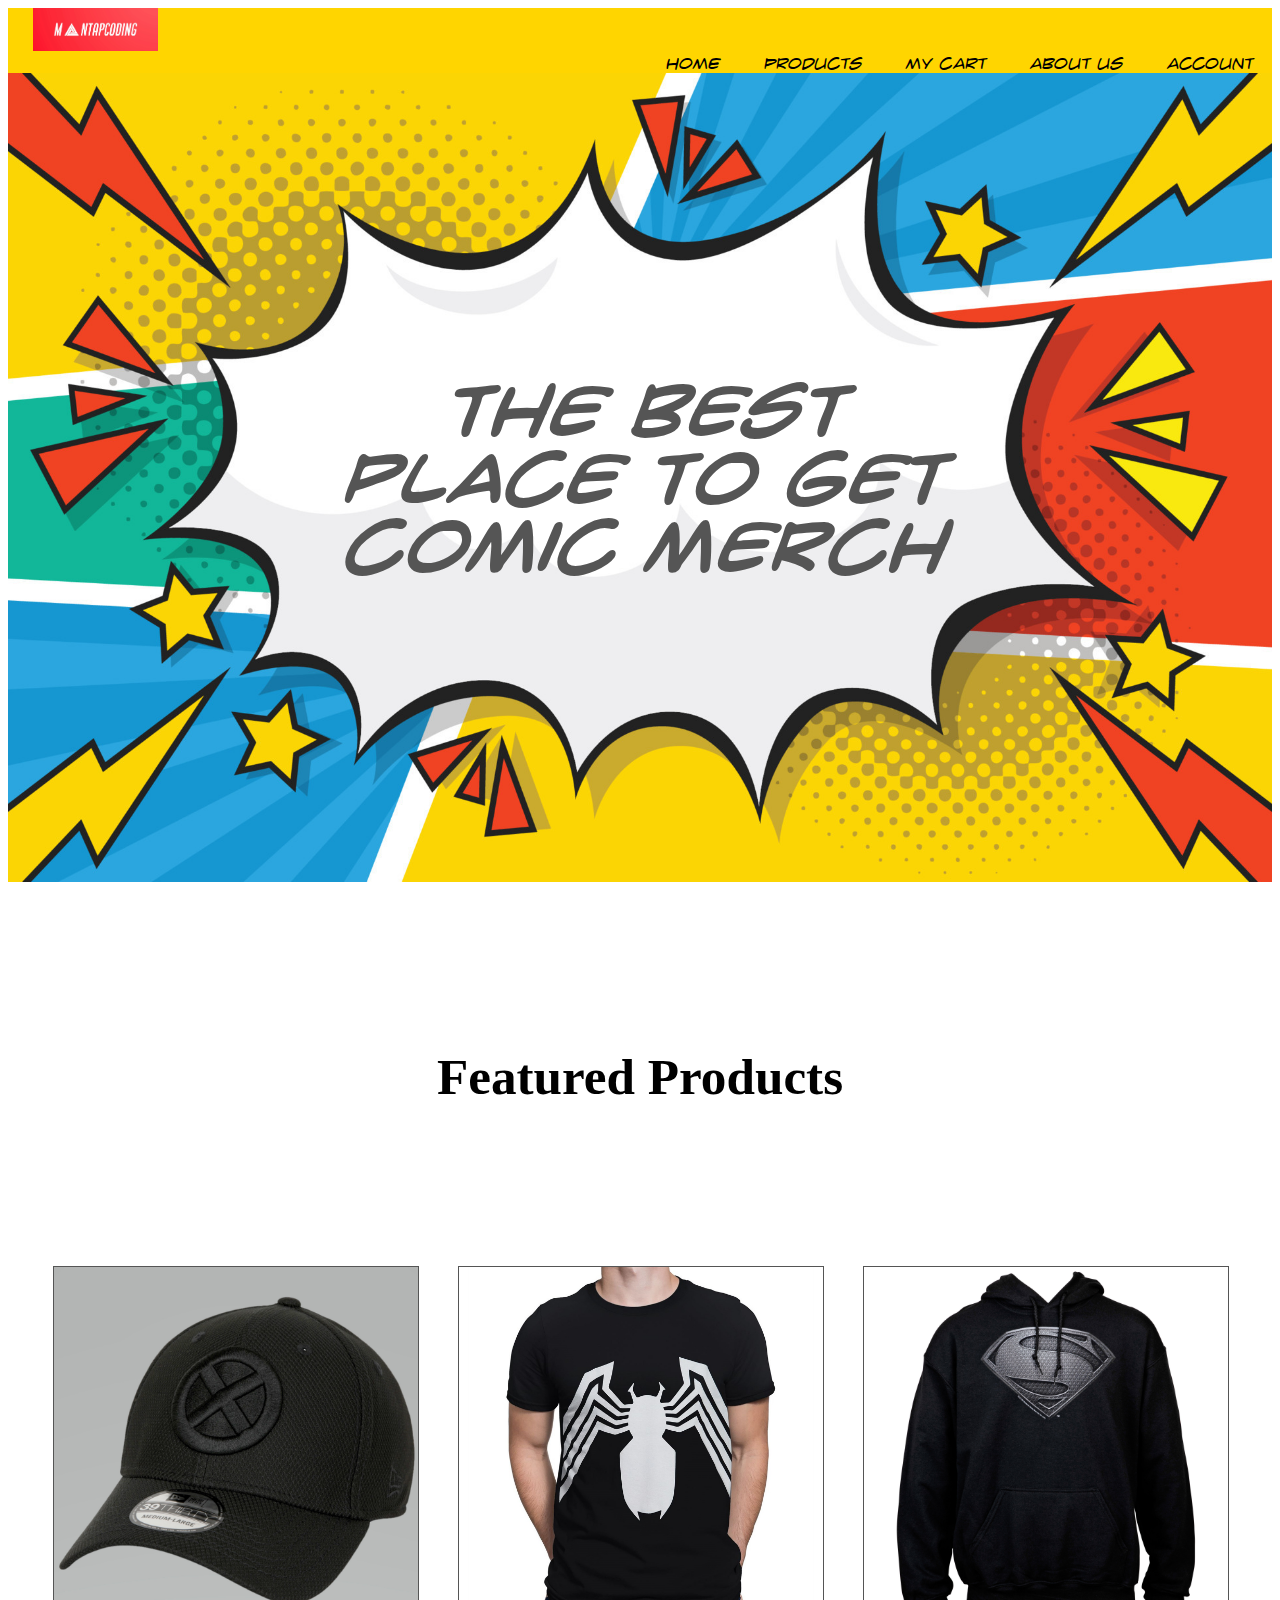
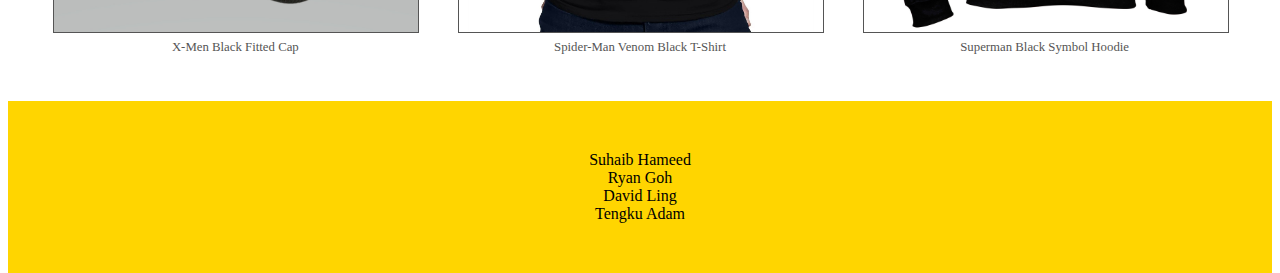
<file: index.html>
<!DOCTYPE HTML>

<html lang="en">
	<head>
		<meta charset="utf-8">
        <meta name="viewport" content="width=device-width, initial-scale=1">
		
		<title>MantapCoding.org</title>
		<meta http-equiv="refresh" content="0; url=./homepage.html" />

		<link rel="stylesheets" href="styles.css">
		<script src="script.js"></script>

		<!--- Website Icons --->
		<link rel="icon" type="image/png" sizes="32x32" href="imgs/website-icon.png">		<!--- Add more if present--->

		<!--- Bootstrap --->
		<link crossorigin="anonymous" href="https://cdn.jsdelivr.net/npm/bootstrap@5.1.3/dist/css/bootstrap.min.css" integrity="sha384-1BmE4kWBq78iYhFldvKuhfTAU6auU8tT94WrHftjDbrCEXSU1oBoqyl2QvZ6jIW3" rel="stylesheet">
        <script crossorigin="anonymous" src="https://cdn.jsdelivr.net/npm/bootstrap@5.1.3/dist/js/bootstrap.bundle.min.js" integrity="sha384-ka7Sk0Gln4gmtz2MlQnikT1wXgYsOg+OMhuP+IlRH9sENBO0LRn5q+8nbTov4+1p"></script>
	</head>
	<body>
		<a href="./homepage.html">Go to site...</a>
	</body>
</html>
</file>
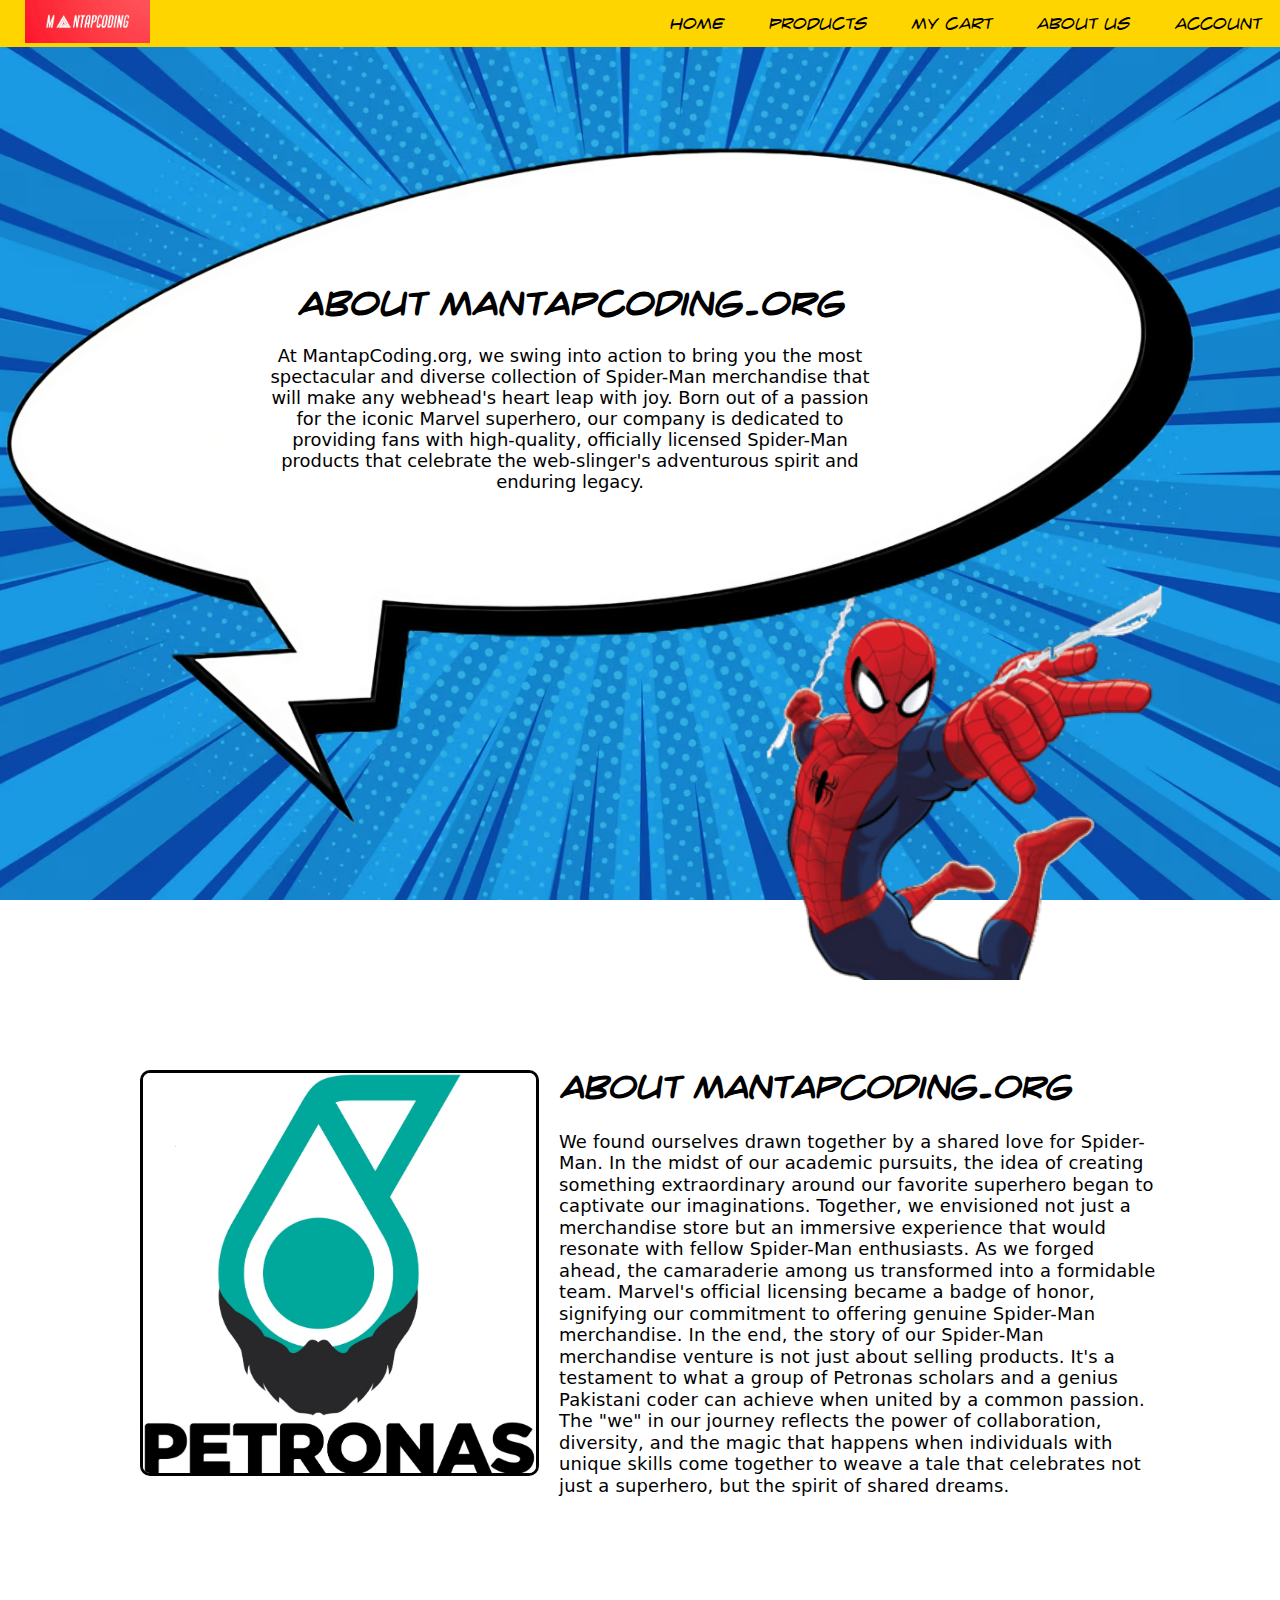
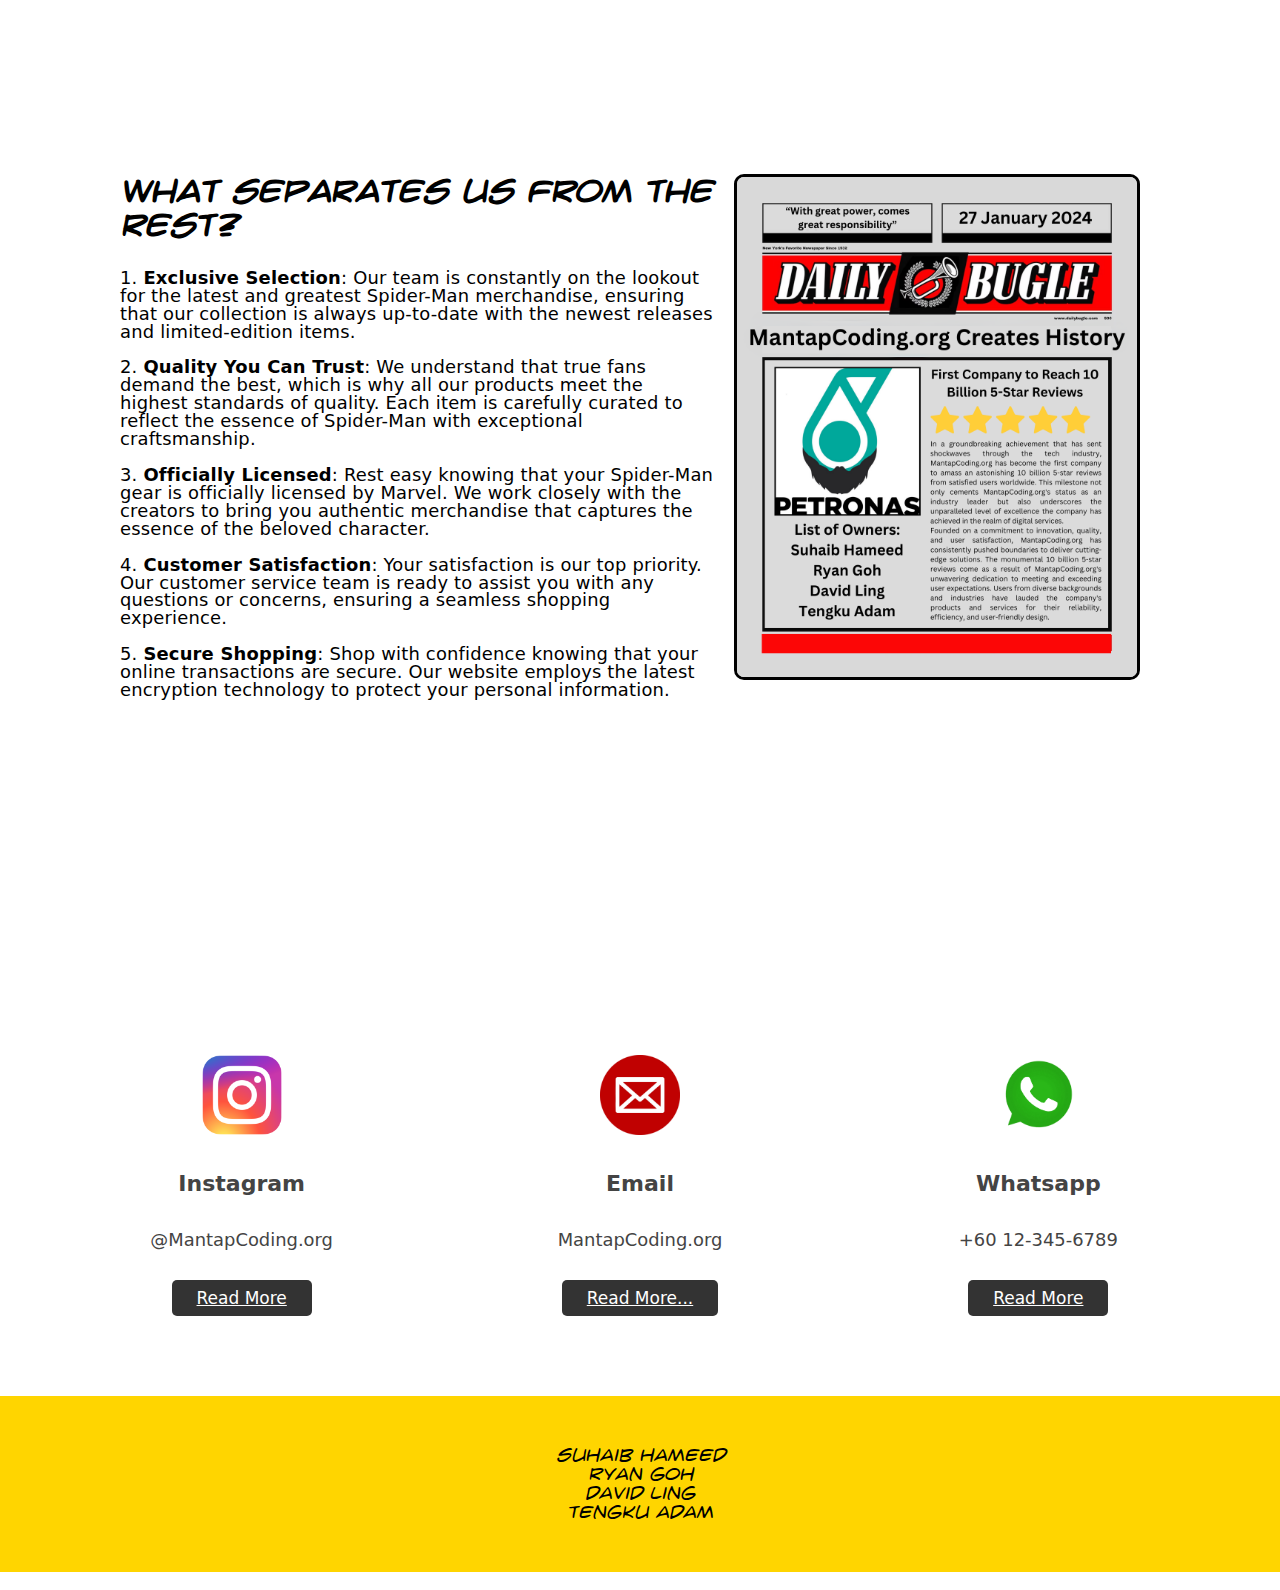
<file: AboutContact.html>
<!DOCTYPE HTML>

<html lang="en">
	<head>
		<meta charset="utf-8">
        <meta name="viewport" content="width=device-width, initial-scale=1">
		
		<title>MantapCoding.org</title>

		<link rel="stylesheet" href="AboutContact.css">
		<script src="script.js"></script>
		<link rel="icon" type="image/png" sizes="32x32" href="imgs/website-icon.png">
		<style>
			#right{
				float: right;
			}
		</style>
	</head>
	<body id="AboutContact">
		<div class="navbar">
			<div class="logo">
				<img src="imgs/Logo3.jpeg" width="125px">
			</div>
			<nav>
				<ul>
					<li><a href="./homepage.html">Home</a></li>
					<li><a href="./product.html">Products</a></li>
					<li><a href="./cart.html">My Cart</a></li>
					<li><a href="./AboutContact.html">About Us</a></li>
					<li><a href="./account.html">Account</a></li>
				</ul>
			</nav>
		</div>
		<div class="container">
        	<div class="About">
            	<div class="Introduction">
                	<img src="imgs/TextBox1big.png" alt="TextBox" width="1200" height="600">
					<div class="centered">
						<h1>
							About MantapCoding.org
						</h1>
						<p>
							At MantapCoding.org, we swing into action to bring you the most spectacular and diverse collection of Spider-Man merchandise that will make any webhead's heart leap with joy. Born out of a passion for the iconic Marvel superhero, our company is dedicated to providing fans with high-quality, officially licensed Spider-Man products that celebrate the web-slinger's adventurous spirit and enduring legacy.
						</p>
					</div>

            	</img>
            	</div>
        	</div>

			<div class = "Spiderman">
				<img src="imgs/Spiderman1.png" width="600" height="700" id="right">
			</div>

			<div class="container1">
				<div class="TopBox">
					<img src="imgs/logo.jpeg" width="400" height="400">
					<div class="textbox1">
						<h2>
							About MantapCoding.org
						</h2>
						<p>
							We found ourselves drawn together by a shared love for Spider-Man. In the midst of our academic pursuits, the idea of creating something extraordinary around our favorite superhero began to captivate our imaginations. Together, we envisioned not just a merchandise store but an immersive experience that would resonate with fellow Spider-Man enthusiasts. As we forged ahead, the camaraderie among us transformed into a formidable team. Marvel's official licensing became a badge of honor, signifying our commitment to offering genuine Spider-Man merchandise. In the end, the story of our Spider-Man merchandise venture is not just about selling products. It's a testament to what a group of Petronas scholars and a genius Pakistani coder can achieve when united by a common passion. The "we" in our journey reflects the power of collaboration, diversity, and the magic that happens when individuals with unique skills come together to weave a tale that celebrates not just a superhero, but the spirit of shared dreams.
						</p>
					</div>
				</div>

				<div class="MiddleBox">
					<div class="textbox">
						<h2>
							What separates us from the rest?
						</h2>
						<p>
							1. <strong>Exclusive Selection</strong>: Our team is constantly on the lookout for the latest and greatest Spider-Man merchandise, ensuring that our collection is always up-to-date with the newest releases and limited-edition items.<br><br>

							2. <strong>Quality You Can Trust</strong>: We understand that true fans demand the best, which is why all our products meet the highest standards of quality. Each item is carefully curated to reflect the essence of Spider-Man with exceptional craftsmanship. <br><br>

							3. <strong>Officially Licensed</strong>: Rest easy knowing that your Spider-Man gear is officially licensed by Marvel. We work closely with the creators to bring you authentic merchandise that captures the essence of the beloved character.<br><br>

							4. <strong>Customer Satisfaction</strong>: Your satisfaction is our top priority. Our customer service team is ready to assist you with any questions or concerns, ensuring a seamless shopping experience.<br><br>

							5. <strong>Secure Shopping</strong>: Shop with confidence knowing that your online transactions are secure. Our website employs the latest encryption technology to protect your personal information.
						</p>
					</div>
					<img src="imgs/Newspaper.png" width="400" height="500">
				</div>
			</div>
		</div>

		<div class="mainContainer">
			<h3 class="heading">Contact Us</h3>
			<div class="boxContainer">
				<div class="box">
					<img src="imgs/Insta.webp" width="400" height="400">
					<h4>Instagram</h4>
					<p>@MantapCoding.org</p>
					<a href="#" class="btn">Read More</a>
				</div>

				<div class="box">
					<img src="imgs/Email.png" width="400" height="400">
					<h4>Email</h4>
					<p>MantapCoding.org</p>
					<a href="#" class="btn">Read More...</a>
				</div>

				<div class="box">
					<img src="imgs/Whatsapp.png" width="400" height="400">
					<h4>Whatsapp</h4>
					<p>+60 12-345-6789</p>
					<a href="#" class="btn">Read More</a>
				</div>

			</div>
		</div>
		<div class="footer">
            <p> Suhaib Hameed<br>Ryan Goh<br>David Ling<br>Tengku Adam</p>
        </div>
	</body>
</html>
</file>
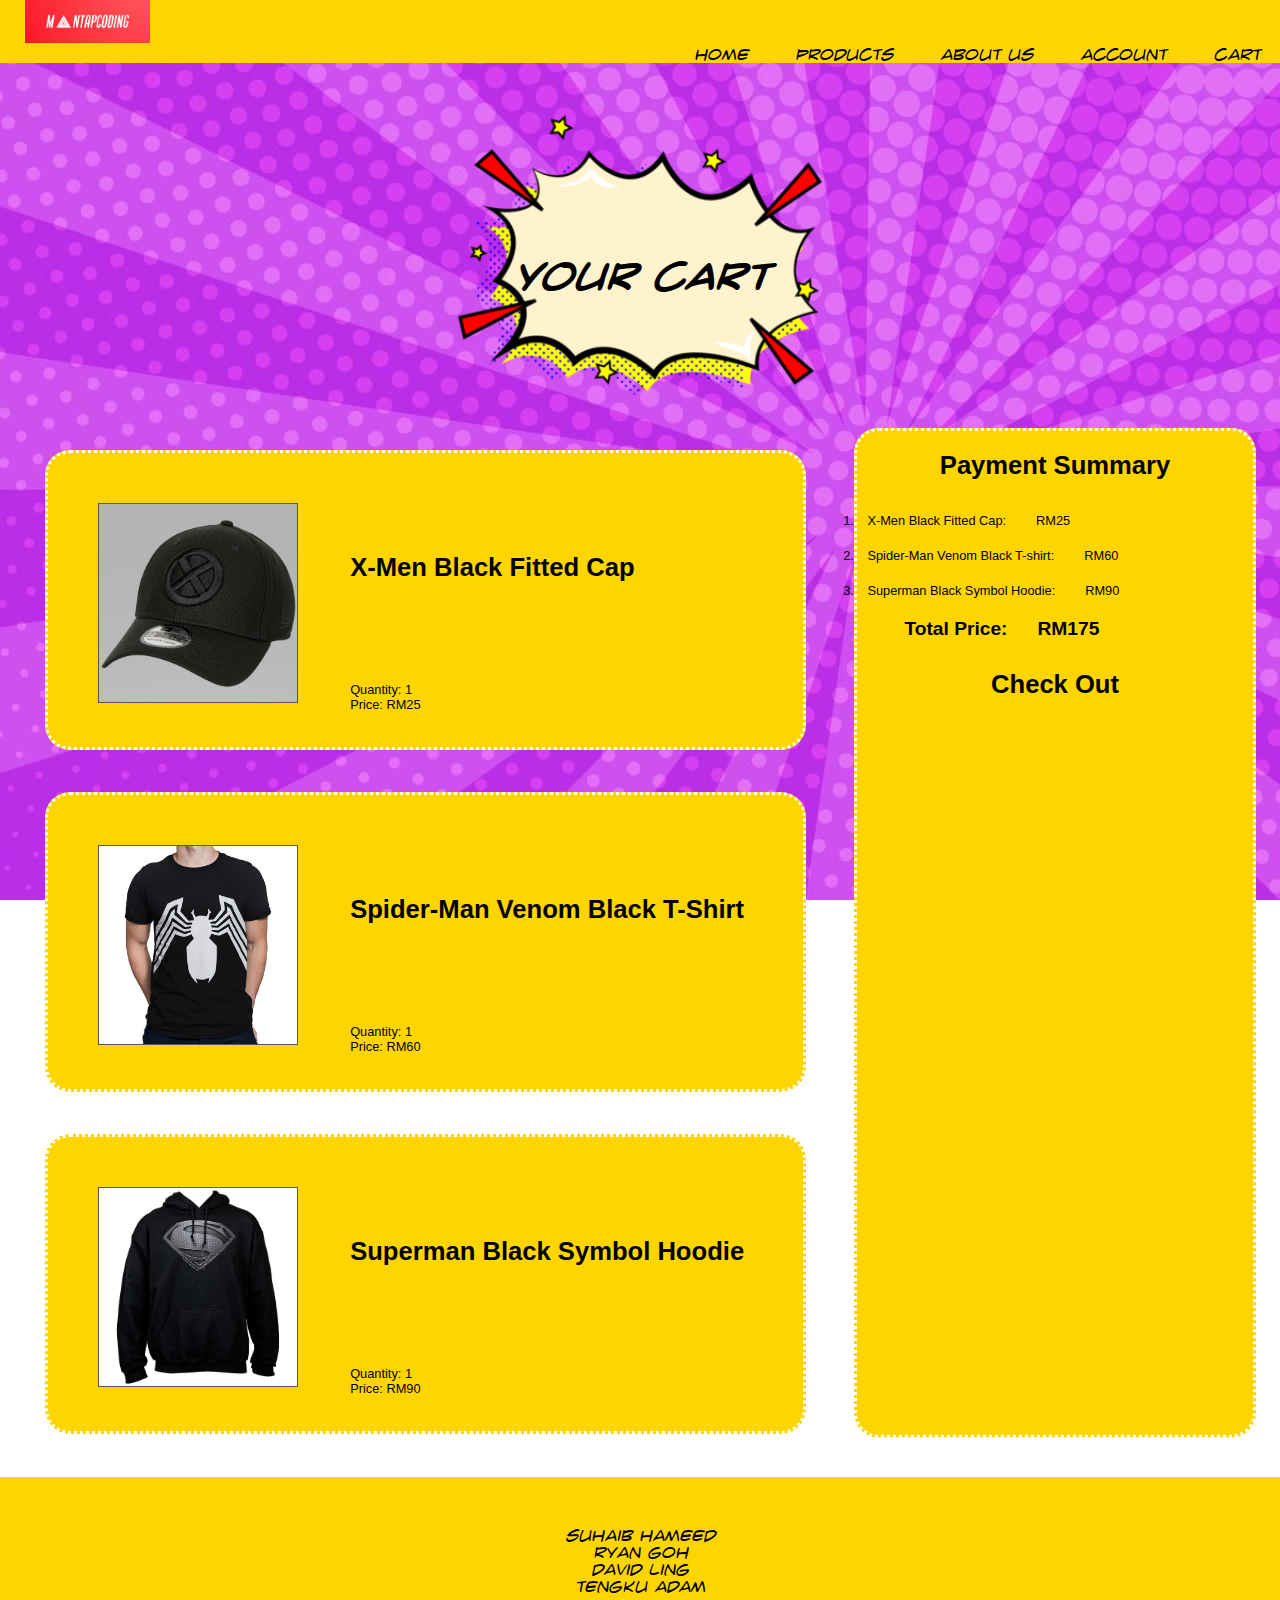
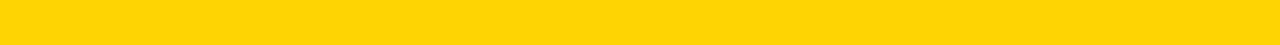
<file: cart.html>
<!DOCTYPE html>
<html lang="en">
    <head>
		<meta charset="utf-8">
        <meta name="viewport" content="width=device-width, initial-scale=1">
		
		<title>MantapCoding.org E-Commerce</title>

		<link rel="stylesheet" href="cart.css">

		<!--- Website Icons --->
		<link rel="icon" type="image/png" sizes="32x32" href="imgs/icon-32x32.png">
		<!--- Add more if present--->

		<!--- Bootstrap --->
		<link crossorigin="anonymous" href="https://cdn.jsdelivr.net/npm/bootstrap@5.1.3/dist/css/bootstrap.min.css" integrity="sha384-1BmE4kWBq78iYhFldvKuhfTAU6auU8tT94WrHftjDbrCEXSU1oBoqyl2QvZ6jIW3" rel="stylesheet">
        <script crossorigin="anonymous" src="https://cdn.jsdelivr.net/npm/bootstrap@5.1.3/dist/js/bootstrap.bundle.min.js" integrity="sha384-ka7Sk0Gln4gmtz2MlQnikT1wXgYsOg+OMhuP+IlRH9sENBO0LRn5q+8nbTov4+1p"></script>
	</head>

    <body>
        <div class="navbar">
            <div class="logo">
                <img src="imgs/Logo3.jpeg" width="125px">
            </div>
            <nav>
                <ul>
                    <li><a href="/homepage.html">Home</a></li>
                    <li><a href="/product.html">Products</a></li>
                    <li><a href="/AboutContact.html">About Us</a></li>
                    <li><a href="/account.html">Account</a></li>
                    <li><a href="/cart.html">Cart</a></li>
                </ul>
            </nav>
        </div>

        <div class="your-cart-container">
            <img src="imgs/Bubble1.png" style="width: 30%">
            <div class="centered">
                <h1 style="font-size: 2.7vw"><strong>Your Cart</strong></h1>
            </div>
        </div>

        <div class="row">
            <div class="col2-3">
            <div class="rounded-border">
                <img src="imgs/Feat1.jpeg" class="cart-item-pic">
                <h1>X-Men Black Fitted Cap</h1>
                <p>Quantity: 1</p>
                <p>Price: RM25</p>
            </div>
        
            <div class="rounded-border">
                <img src="imgs/Feat2.jpeg" class="cart-item-pic">
                <h1>Spider-Man Venom Black T-Shirt</h1>
                <p>Quantity: 1</p>
                <p>Price: RM60</p>
            </div>

            <div class="rounded-border">
                <img src="imgs/Feat3.jpeg" class="cart-item-pic">
                <h1>Superman Black Symbol Hoodie</h1>
                <p>Quantity: 1</p>
                <p>Price: RM90</p>
            </div>
            </div> 

            <div class="col1-3">
                <div class="payment-summary">
                    <h1>Payment Summary</h1>
                    <p>
                        <ul>
                            <li><p>X-Men Black Fitted Cap: </p><p class="price"> RM25</p></li>
                            <li><p>Spider-Man Venom Black T-shirt: </p><p class="price"> RM60</p></li>
                            <li><p>Superman Black Symbol Hoodie: </p><p class="price"> RM90</p></li>
                        </ul>
                    </p>
                    <h2>Total Price: <h2 class="price">RM175</h2></h2>
                    <div class="check-out"><h1>Check Out</h1></div>
                </div>
            </div>
        </div>

        <div class="footer">
            <p> Suhaib Hameed<br>Ryan Goh<br>David Ling<br>Tengku Adam</p>
        </div>
    </body>
</html>
</file>
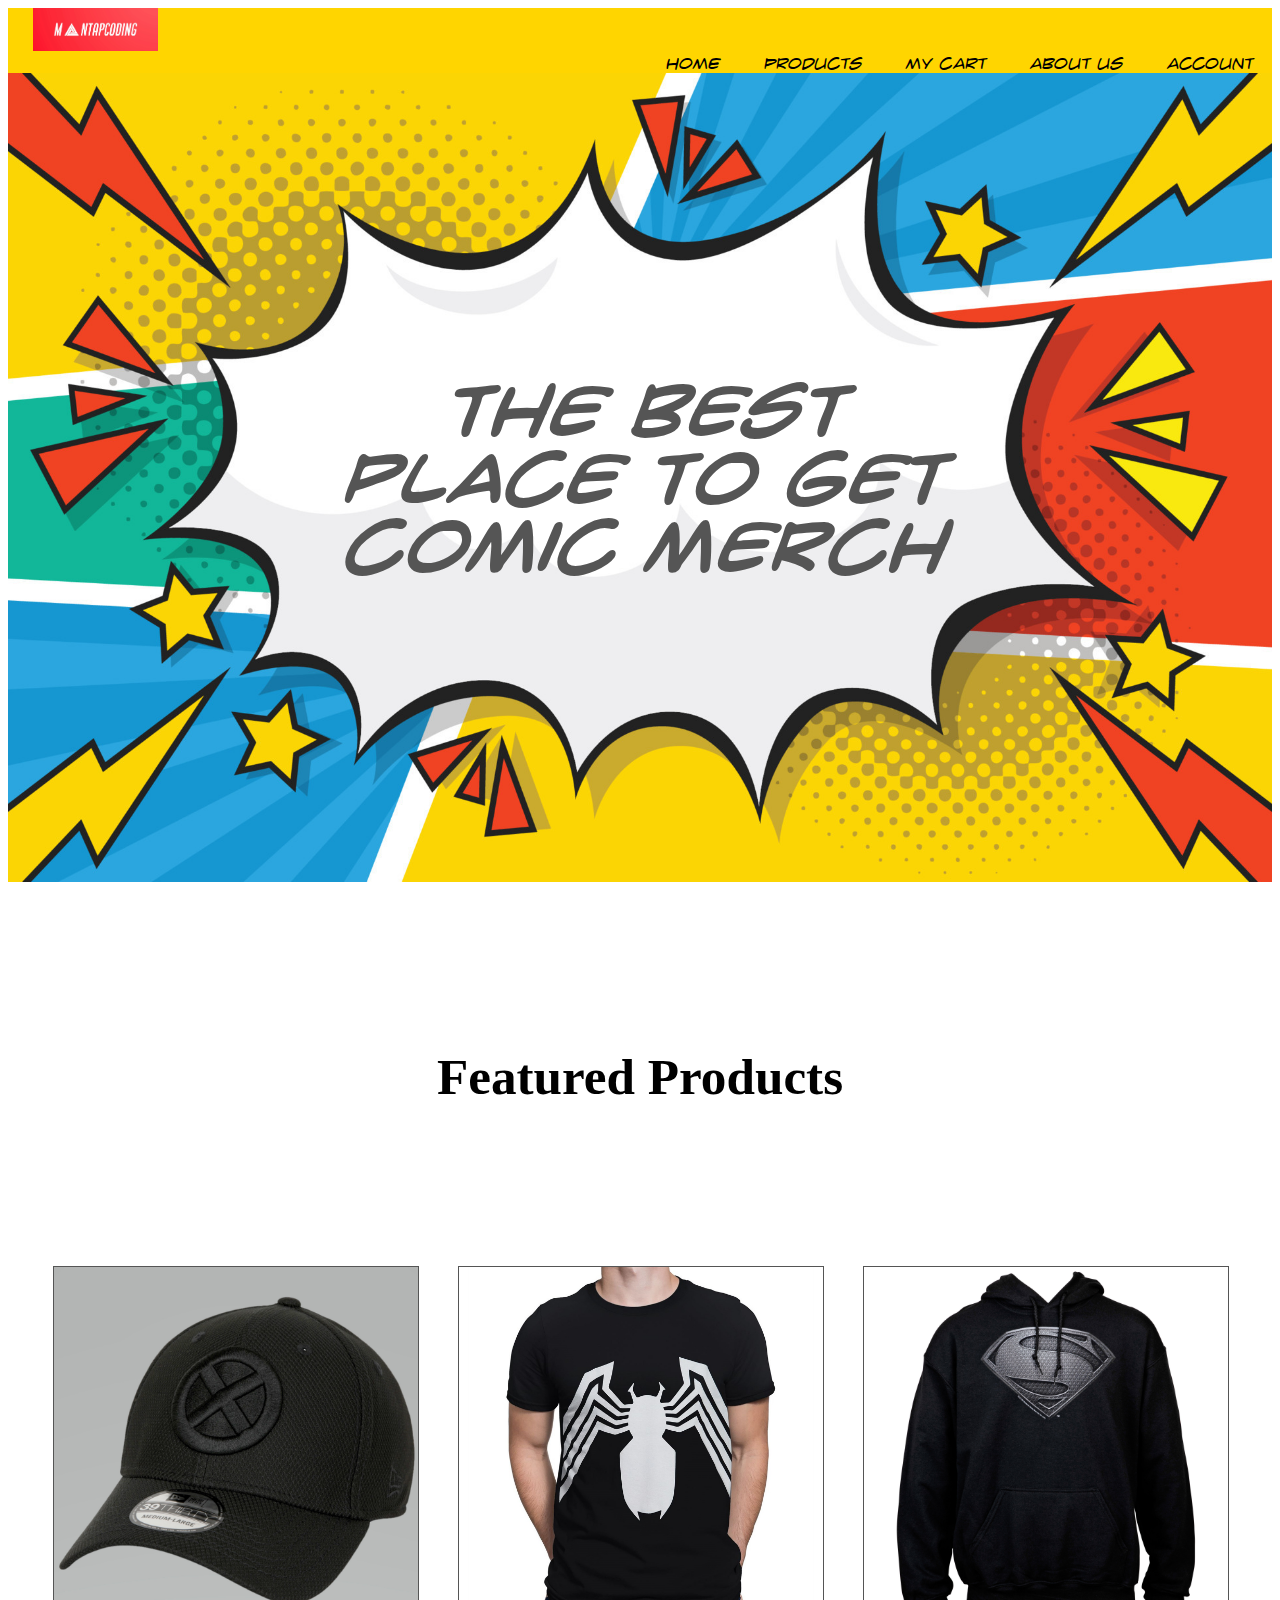
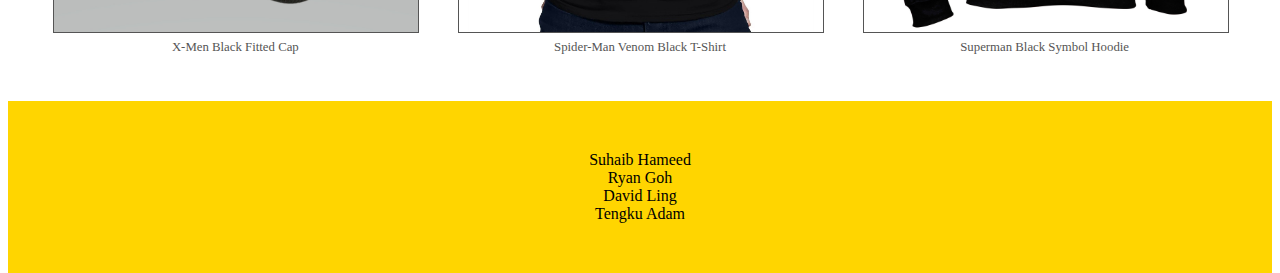
<file: homepage.html>
<!DOCTYPE html>
<html lang="en">
	<head>
		<meta charset="utf-8">
        <meta name="viewport" content="width=device-width, initial-scale=1">
		
		<title>MantapCoding.org E-Commerce</title>

		<link rel="stylesheet" href="homepage.css">

		<!--- Website Icons --->
		<link rel="icon" type="image/png" sizes="32x32" href="imgs/icon-32x32.png">
		<!--- Add more if present--->

		<!--- Bootstrap --->
		<link crossorigin="anonymous" href="https://cdn.jsdelivr.net/npm/bootstrap@5.1.3/dist/css/bootstrap.min.css" integrity="sha384-1BmE4kWBq78iYhFldvKuhfTAU6auU8tT94WrHftjDbrCEXSU1oBoqyl2QvZ6jIW3" rel="stylesheet">
        <script crossorigin="anonymous" src="https://cdn.jsdelivr.net/npm/bootstrap@5.1.3/dist/js/bootstrap.bundle.min.js" integrity="sha384-ka7Sk0Gln4gmtz2MlQnikT1wXgYsOg+OMhuP+IlRH9sENBO0LRn5q+8nbTov4+1p"></script>
	</head>

	<body id="#homepage">
        <div class="navbar">
            <div class="logo">
                <img src="imgs/Logo3.jpeg" width="125px">
            </div>
            <nav>
                <ul>
                    <li><a href="./homepage.html">Home</a></li>
                    <li><a href="./product.html">Products</a></li>
                    <li><a href="./cart.html">My Cart</a></li>
                    <li><a href="./AboutContact.html">About Us</a></li>
                    <li><a href="./account.html">Account</a></li>
                </ul>
            </nav>
        </div>

        <div class="slogandisplay">
            <img src="imgs/HP5.jpg" alt="ComicBackground" style="width:100%">
            <div class="centered">
                <h1 style="font-size: 5vw"><strong>The Best Place To Get Comic Merch</strong></h1>
            </div>
        </div>

        <div class="featured-products">
            <h1>Featured Products</h1>
        </div>

        <div class="featured">
            <div class="small-container">
            <div class="row">
            <div class="col-3">
                <img src="imgs/Feat1.jpeg">
                <a class="product-link" href="/item_details.html">X-Men Black Fitted Cap</a>
            </div>
            <div class="col-3">
                <img src="imgs/Feat2.jpeg">
                <a class="product-link" href="/item_details.html">Spider-Man Venom Black T-Shirt</a>
            </div>
            <div class="col-3">
                <img src="imgs/Feat3.jpeg">
                <a class="product-link" href="/item_details.html">Superman Black Symbol Hoodie</a>
            </div>
            </div>
        </div>  
        
        <div class="footer">
            <p> Suhaib Hameed<br>Ryan Goh<br>David Ling<br>Tengku Adam</p>
        </div>
	</body>
</html>
</file>
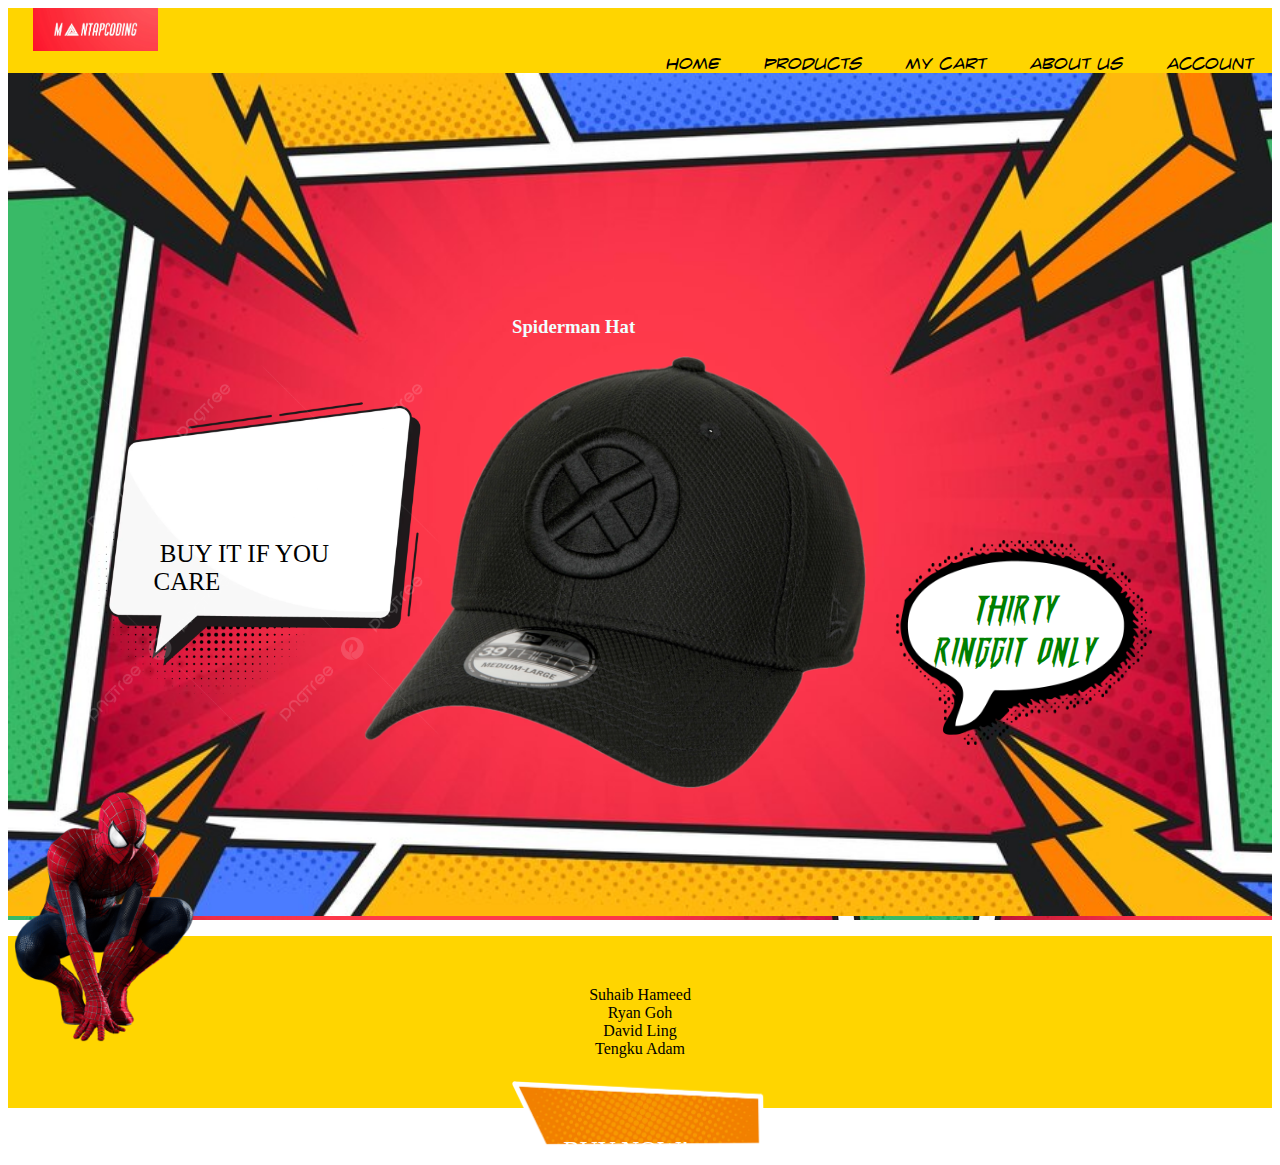
<file: item_details.html>
<!DOCTYPE HTML>

<html lang="en">
	<head>
		<meta charset="UTF-8">
        <meta name="viewport" content="width=device-width, initial-scale=1">
		
		<title>MantapCoding.org</title>
        
		<!--- Bootstrap --->
        <link href="https://cdn.jsdelivr.net/npm/bootstrap@5.0.2/dist/css/bootstrap.min.css" rel="stylesheet" integrity="sha384-EVSTQN3/azprG1Anm3QDgpJLIm9Nao0Yz1ztcQTwFspd3yD65VohhpuuCOmLASjC" crossorigin="anonymous">
		<script src="https://cdn.jsdelivr.net/npm/bootstrap@5.0.2/dist/js/bootstrap.bundle.min.js" integrity="sha384-MrcW6ZMFYlzcLA8Nl+NtUVF0sA7MsXsP1UyJoMp4YLEuNSfAP+JcXn/tWtIaxVXM" crossorigin="anonymous"></script>

        <link rel="stylesheet" href="styles.css">
		<script src="script.js"></script>

		<!--- Website Icons --->
		<link rel="icon" type="image/png" sizes="32x32" href="imgs/website-icon.png">
		<!--- Add more if present--->


        <!-- Google Authentication -->
        <meta name="google-signin-client_id" content="216430576805-fa2m93e8s59u86igpijphvuvrv20lai1.apps.googleusercontent.com">
        <script src="https://apis.google.com/js/platform.js" async defer></script>

        <!-- Auth0 Authentication -->
        <script src="https://cdn.auth0.com/js/auth0-spa-js/2.0/auth0-spa-js.production.js"></script>

    </head>
	<body class="item-detail-page">
        <header import="header.html">
        </header>

        <main id="single-item">
            
            <div class="product-details">
                <img class="background" src="imgs/product-focus-bg.jpg">
                <img class="item-image" id="item-image" src="imgs/Feat1.png" alt="Spiderman Hat - Black">
                <img class="size-chart" id="size-chart" src="imgs/Hat_Size_Chart.png" alt="Size Chart">
                <h3 class="item-title">Spiderman Hat</h3>
                <img class="item-discount-bubble" src="imgs/Speech-Bubble-1.png" alt="Speech Bubble">
                <div class="item-price">THIRTY RINGGIT ONLY</div>
                <img class="item-motivation-bubble" src="imgs/Speech-Bubble-2.png" alt="Speech Bubble">
                <img class="item-spiderman" src="imgs/spiderman-crouching-2.png" alt="Speech Bubble">
                <div class="item-purchase-motivation multiline"> BUY IT IF YOU CARE</div>
                <img class="item-purchase-button" src="imgs/button-white-border.png" alt="Purchase Button">
                <p class="item-purchase-text">BUY NOW!</p>
                
            </div>
        </main>

        <footer import="footer.html">
        </footer>
	</body>
</html>
</file>
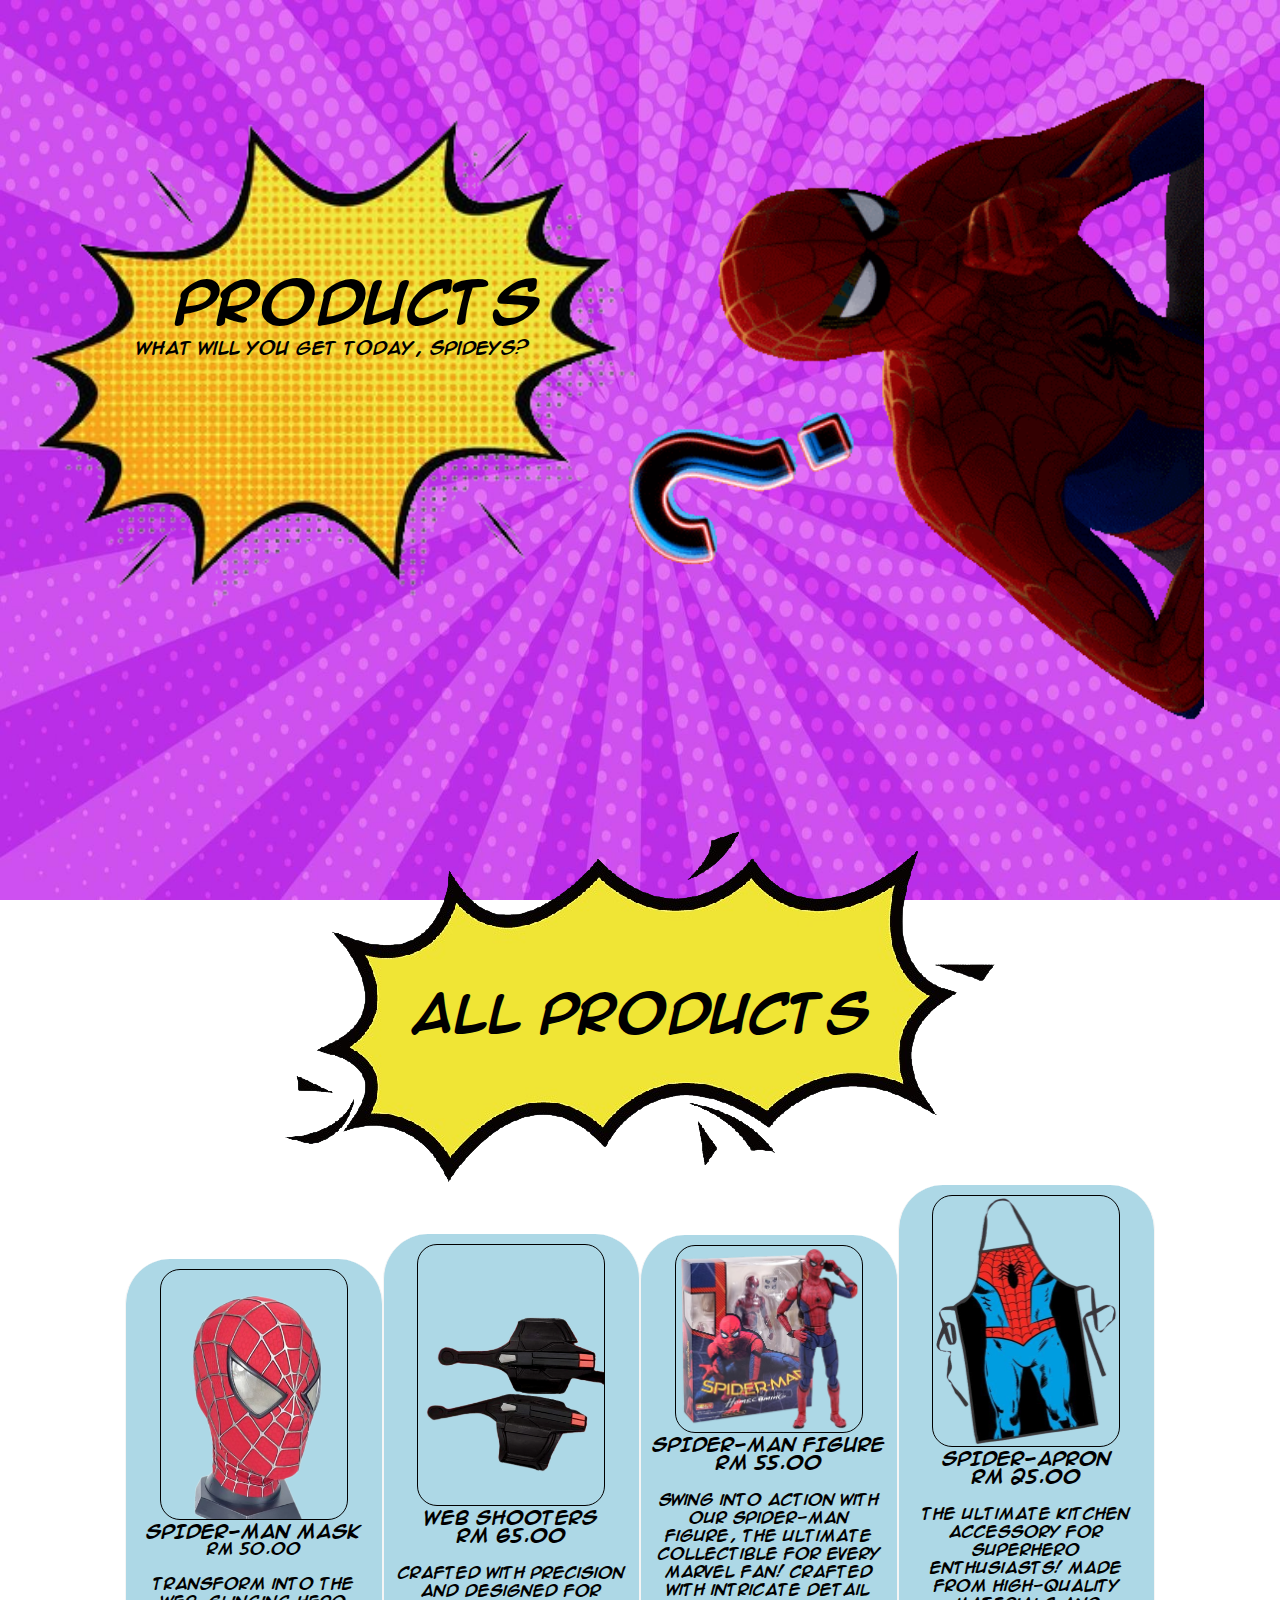
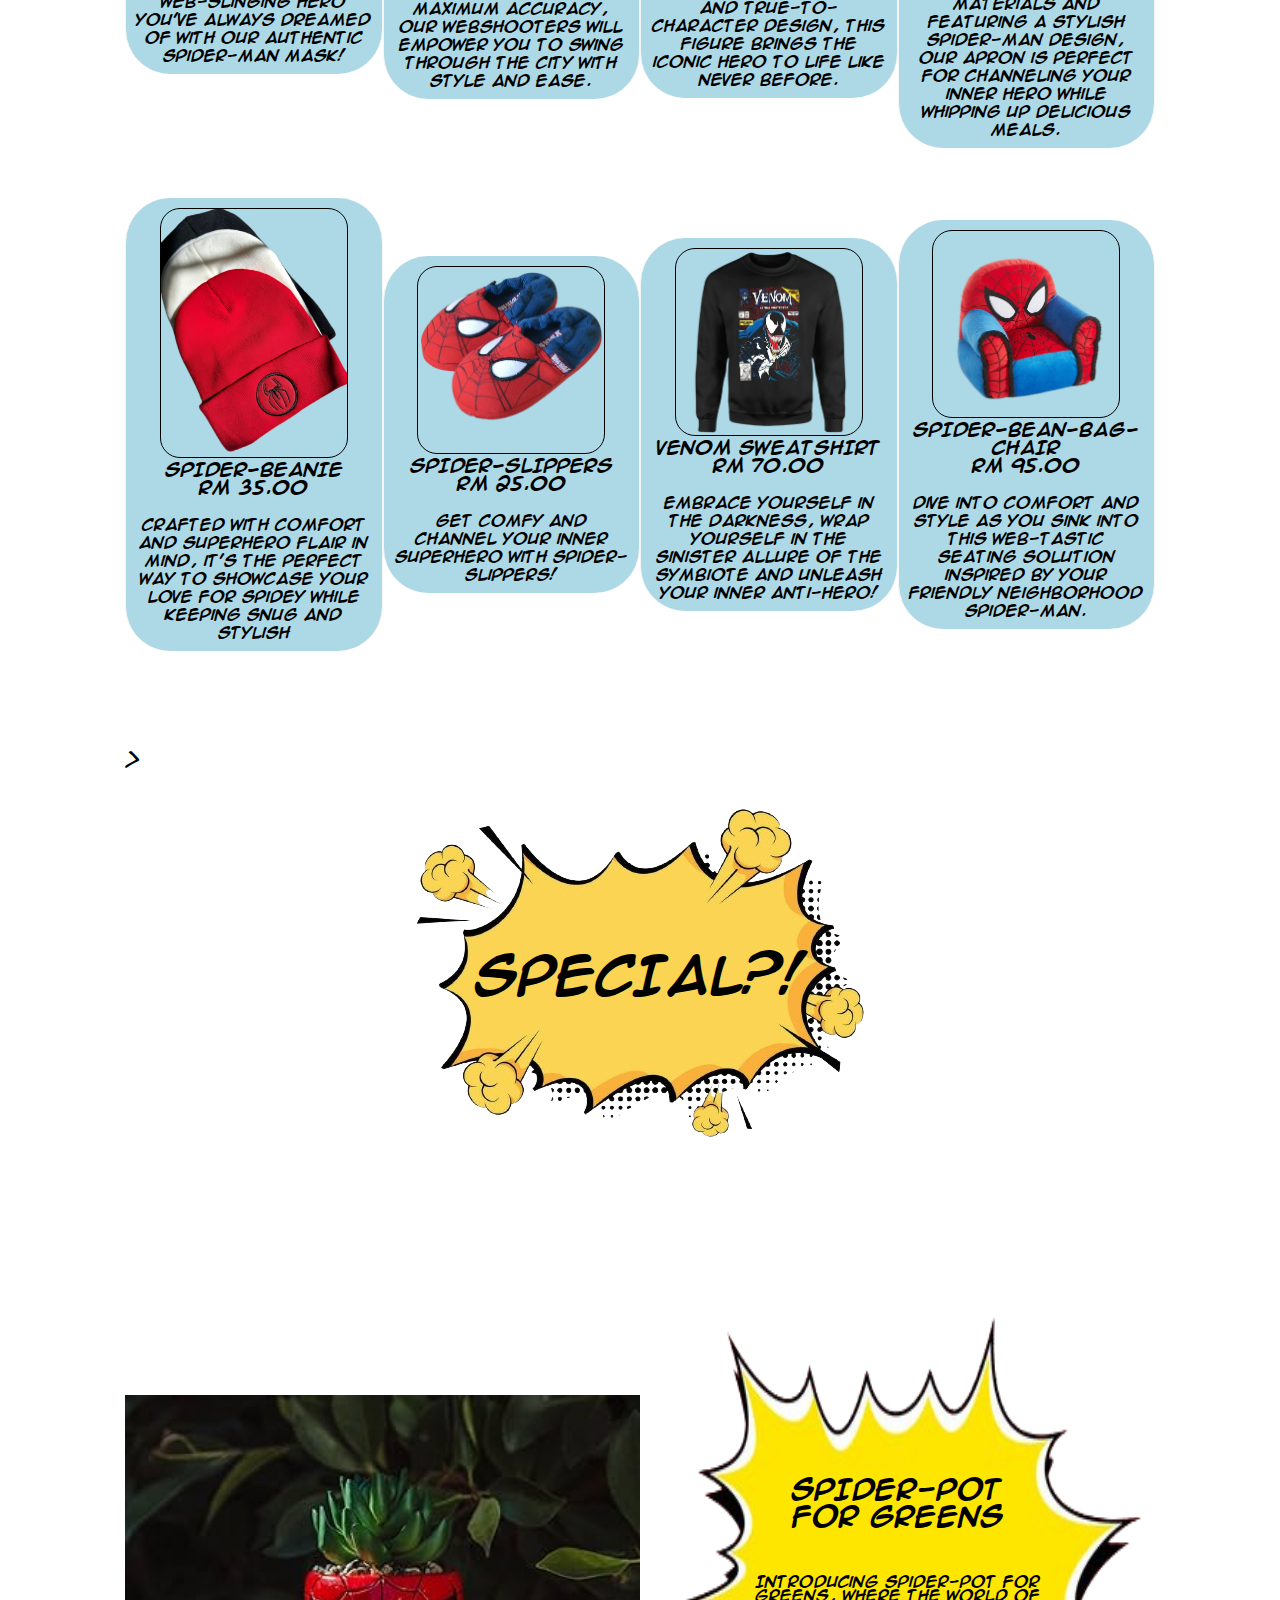
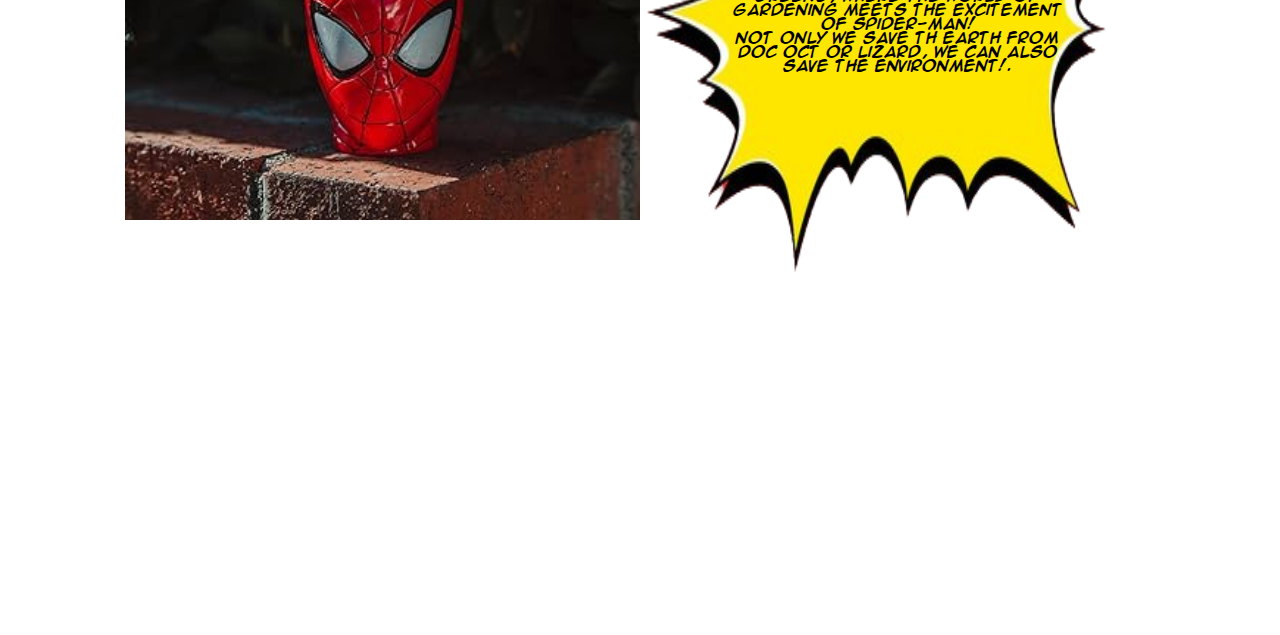
<file: product.html>
<!DOCTYPE html>
<html lang="en">
    <head>
        <meta charset="UTF-8">
        <meta name="viewport" content="width=device-width, initial-scale=1.0">
        <link rel="stylesheet" href="products.css">
        <title>MantapCoding.org</title>
    </head>
    <body>
        <header import="header.html">
        </header>

        <div class="container">
            <div class="row">
                <div class="col2">
                    <div class="imagecontainer">
                        <img src="imgs/bubble.png">
                        <div class="centered"><h1>PRODUCTS</h1></div>
                        <div class="centered2"><h5><br>What will you get today, Spideys?</h5></div>
                    </div>
                </div>
                <div class="col2">
                    <img src="imgs/spidermanthinkje.gif" class="image2">
                </div>
            </div>  
        </div>
        
        <div class="smallcontainer">
            <div class="row2">
            <div class="bubblecontainer">
                <img src="imgs/bubble2.png">
            <div class="centered3"> <div class="title"> <h2> <br>ALL PRODUCTS</h2></div></div>
        </div>
        
        <div class="row">
            <div class="col4">
                    <div class="border">      
                    <img src="imgs/product1preview.png">
                    <div class="centeredbubble"><h4>SPIDER-MAN MASK</h4>
                    <h5 >RM 50.00</h5>
                    <small><br>Transform into the web-slinging hero you've always dreamed of with our authentic Spider-Man Mask!</small></div>
                </div>
                </div>
                <div class="col4">
                    <div class="border">
                        <img src="imgs/product2preview.png">
                        <h4>WEB SHOOTERS</h4>
                        <p>RM 65.00</p>
                        <small><br>Crafted with precision and designed for maximum accuracy, our Webshooters will empower you to swing through the city with style and ease.</small>
                    </div>
                </div>
                <div class="col4">
                    <div class="border">
                        <img src="imgs/product3preview.png">
                        <h4>SPIDER-MAN FIGURE</h4>
                        <p>RM 55.00</p>
                        <small><br>Swing into action with our Spider-Man Figure, the ultimate collectible for every Marvel fan! Crafted with intricate detail and true-to-character design, this figure brings the iconic hero to life like never before.</small>
                    </div>
                </div>
                <div class="col4">
                    <div class="border">
                        <img src="imgs/product4preview.png">
                        <h4>SPIDER-APRON</h4>
                        <p>RM 25.00</p>
                        <small><br>The ultimate kitchen accessory for superhero enthusiasts! Made from high-quality materials and featuring a stylish Spider-Man design, our apron is perfect for channeling your inner hero while whipping up delicious meals.</small>
                    </div>
                    
                </div>
                <div class="col4">
                    <div class="border">
                        <img src="imgs/product5preview.png">
                        <h4>SPIDER-BEANIE</h4>
                        <p>RM 35.00</p>
                        <small><br>Crafted with comfort and superhero flair in mind, it's the perfect way to showcase your love for Spidey while keeping snug and stylish</small>
                    </div>
                </div>
                <div class="col4">
                    <div class="border">
                        <img src="imgs/product8preview.png">
                        <h4>SPIDER-SLIPPERS</h4>
                        <p>RM 25.00</p>
                        <small><br>Get comfy and channel your inner superhero with Spider-Slippers!</small>
                    </div>
                </div>
                <div class="col4">
                    <div class="border">
                        <img src="imgs/product6preview.png">
                        <h4>VENOM SWEATSHIRT</h4>
                        <p>RM 70.00</p>
                        <small><br>Embrace yourself in the darkness, Wrap yourself in the sinister allure of the symbiote and unleash your inner anti-hero!</small>
                    </div>
                </div>
                <div class="col4">
                    <div class="border">
                        <img src="imgs/product7preview.png">
                        <h4>SPIDER-BEAN-BAG-CHAIR</h4>
                        <p>RM 95.00</p>
                        <small><br>Dive into comfort and style as you sink into this web-tastic seating solution inspired by your friendly neighborhood Spider-Man.</small>
                    </div>
                </div>
            </div>
        </div>>
        </div>
        <div class="bubblecontainer">
            <img src="imgs/bubblespecialtitle.png">
        <div class="centered3"> <div class="title"> <h2> <br>SPECIAL?!</h2></div></div>
        </div>
        <div class="offer">
        <div class="smallcontainer">
            <div class="row">
                <div class="col3">
                    <img src="imgs/spiderpot-for-greens.jpg" class="specialimage">
                </div>
                <div class="col3">
                    <div class="bubblecontainer2">
                        <img src="imgs/bubblespecial.png" class="bubblespecialtext">
                        <div class="textspecial">
                            <h2>SPIDER-POT FOR GREENS</h2>
                            <small>Introducing Spider-Pot for Greens, where the world of gardening meets the excitement of Spider-Man! <br>Not only we save th Earth from Doc Oct or Lizard, we can also save the environment!.</small>
                        </div>
                    </div>
                </div>
            
            </div>
        </div>
        </div>
    </body>
</html>
</file>
<file: styles.css>
@import url('https://fonts.googleapis.com/css2?family=Noto+Sans:wght@200&display=swap');

@font-face {
    font-family: 'SpiderMan';

    src: url('./fonts/The-Amazing-Spider-Man.ttf') format('embedded-opentype'), /* Internet Explorer */
         url('./fonts/The-Amazing-Spider-Man.ttf') format('woff'),              /* Pretty Modern Browsers */
         url('./fonts/The-Amazing-Spider-Man.ttf') format('truetype'),          /* Safari, Android, iOS */
         url('./fonts/The-Amazing-Spider-Man.ttf') format('svg'),               /* Legacy iOS */
         url('./fonts/The-Amazing-Spider-Man.ttf') format('woff2');             /* Super Modern Browsers */

    font-weight: normal;
    font-style: normal;
}

.item-purchase-text,
.item-purchase-button,
.item-purchase-motivation,
.item-motivation-bubble,
.item-price,
.item-discount-bubble,
.item-title
{
	animation: fadeInAnimation ease 3s;
	animation-iteration-count: 1;
	animation-fill-mode: forwards;
}

.item-purchase-text,
.item-purchase-button,
.item-purchase-motivation,
.item-motivation-bubble,
.item-price,
.item-discount-bubble,
.item-title,
.item-image {
    &:hover {
        transform: scale(1.02);
    }
}

.item-image {
    animation: moveUpFadeIn ease 2s;
	animation-iteration-count: 1;
	animation-fill-mode: forwards;
}

.item-spiderman {
    animation: leftToRight ease 1s;
	animation-iteration-count: 1;
	animation-fill-mode: forwards;
}

#account, .item-details-page {
    font-family: comicFont;
}

@font-face{
    font-family: comic-font;
    src: url(fonts/crimefighter-bb.regular.ttf);
}

@font-face{
    font-family: comic-font;
    src: url(fonts/crimefighter-bb.bold.ttf);
    font-weight: bold;
}

@keyframes moveUpFadeIn {
	from {
		opacity: 0;
        top: 50%;
	}
	to {
		opacity: 1;
        top: 35%;
	}
}

@keyframes leftToRight {
	from {
		left: -5%
	}
	to {
		left: -2%
	}
}

@keyframes fadeInAnimation {
	0% {
		opacity: 0;
	}
	100% {
		opacity: 1;
	}
}

/* H4 {
    font-family: SpiderMan;
} */

/* body {
    font-family: sans-serif;
} */

#account {
    background-image: url("./imgs/spiderman-hanging-1920x1271.jpg");
    background-position: 0% 60%;

    /* Full height */
    height: 100vh;
    padding: 10%;

    /* Center and scale background image properly */
    background-attachment: fixed;
    background-repeat: no-repeat;
    background-size: cover;

    text-align: center;
}

#signin-tab {
    width: 40%;
    height: 40%;
    min-width: 100px;

    /* position: relative;
    left: 60%;
    overflow: auto; */

    transform: translateX(70%);

    padding: 5%;
    text-align: center;

    background-color: #FAF9F6;
    border-radius: 5px;
}

#signin-button {
    display: flex;
    justify-content: space-evenly;
    align-items: center;
}

.item-image {
    width: 40%;
}

#single-item {
    background-image: url("imgs/product-focus-bg.jpg");
}

.background {
    width: 100%;
}

.item-image {
    position: absolute;
    top: 35%;
    left: 28%;
    /* transform: translate(-50%, -50%); */
}

.item-title {
    position: absolute;
    top: 33%;
    left: 40%;

    color: azure;
}

.item-discount-bubble {
    width: 20%;

    position: absolute;
    left: 70%;
    top: 60%;
}

.item-price {
    border-color: black;
    border-width: 2px;
    /* border-style: solid; */

    text-align: center;

    width: 14%;
    height: 10%;

    position: absolute;
    left: 72%;
    top: 66%;

    color: green;
    font-style: italic;
    font-size: 31px;
    font-family: 'SpiderMan';
}

.item-motivation-bubble {
    width: 30%;

    position: absolute;
    left: 5%;
    top: 40%;
}

.item-purchase-motivation {
    /* display: block; */
    width: 18%;
    font-size: 25px;
    position: absolute;
    left: 12%;
    top: 60%;
}

.item-purchase-button {
    width: 20%;

    position: absolute;
    left: 40%;
    top: 120%;
}

.item-purchase-text {
    width: 20%;
    font-size: 25px;
    color: white;
    font-style: bold;

    position: absolute;
    left: 44%;
    top: 123.5%;

    -webkit-user-select: none; /* Safari */
    -ms-user-select: none; /* IE 10 and IE 11 */
    user-select: none; /* Standard syntax */
}

root {
    --purchase-button-scale: 1;
}

.item-purchase-button:hover {
    --purchase-button-scale: 1.02;
    transform: scale(var(--purchase-button-scale));
}

.item-spiderman {
    position: absolute;
    top: 88%;
    left: -2%;
    width: 20%;
    transform: scaleX(-1);
}

.size-chart {
    position: absolute;
    display: none;
    width: 40%;
    left: 50%;
    right: 50%;
    transform: translate(50%, 50%);
}

/* .item-purchase-button:hover::after {
    --purchase-button-scale: 1;
    transform: scale(var(--purchase-button-scale));
}
.item-purchase-text:hover {
    --purchase-button-scale: 1.02
    transform: scale(var(--purchase-button-scale));
}
.item-purchase-text:hover::after {
    --purchase-button-scale: 1
    transform: scale(var(--purchase-button-scale));
} */

.multiline {
    white-space: pre-wrap;
}

#AboutContact {
    font-family: system-ui, -apple-system, BlinkMacSystemFont, 'Segoe UI', Roboto, Oxygen, Ubuntu, Cantarell, 'Open Sans', 'Helvetica Neue', sans-serif;
    background-image: url('imgs/backimage1.avif');
    background-position: center top;
    height: auto;
    width:100%;
    background-repeat: no-repeat;
    background-size:cover;
    background-attachment: fixed;
    padding:0;
    margin:0;
    overflow-x: hidden;
}

@font-face{
    font-family: comicFont;
    src: url(fonts/CRIMFBRG.TTF);
}

.container1{
    width:100%;
    height:auto;
    display:flex;
    flex-direction:row;
    justify-content: space-around;
    flex-flow:wrap;
}

.TopBox{
    background-color: white;
    display:flex;
    padding:70px;
    width:85%;
    margin:50px;
}

.TopBox img{
    border:3px solid black;
    border-radius: 10px;
    margin: 20px;
}

.TopBox h2{
    margin-top:20px;
    color:black;
    font-size:2.5vw;
    font-family:comicFont;
}

.TopBox p{
    color:black;
    letter-spacing:0.2px;
    line-height:1.2;
}

.MiddleBox{
    background-color: white;
    display:flex;
    padding:70px;
    width:85%;
    margin:50px;
}

.MiddleBox img{
    border:3px solid black;
    border-radius: 10px;
    margin: 20px;
}

.MiddleBox h2{
    margin-top:20px;
    color:black;
    font-size:2.5vw;
    font-family:comicFont;
}

.MiddleBox p{
    color:black;
    letter-spacing:0.2px;
    line-height:1;
}

.Spiderman img{
    max-width: 100%;
    height: auto;
    align-items:right;
    position:absolute;
    right:15px;
    margin-top: -430px;
    z-index:-1;
}

.Introduction{
    display:flex;
    max-width: 100%;
    margin:100px auto;
    display:inline-block;   
    position: relative;
    text-align: center;
    color: black;
}
 
.Introduction img{
    max-width: 100%;
    height: auto;
    position: relative;
}

.Introduction img:hover{
    transform:scale(1.02);
}

.centered {
    position: absolute;
    top: 35%;
    left: 50%;
    transform: translate(-55%, -50%);
    text-align:center;
}

#AboutContact h1{
    font-size: 2.65vw;
    font-family: comicFont;
}

#AboutContact p{
    font-size: 1.4vw;
}

.mainContainer{
    margin-left:50px;
    margin-right:50px;
    margin-bottom:30px;
}

.mainContainer .heading{
    text-align: center;
    padding-bottom:15px;
    color:white;
    text-shadow:0 5px 10px black(0,0,0,.2);
    font-size: 50px;
    font-family: comicFont;
}

.mainContainer .boxContainer{
    display: grid;
    grid-template-columns: repeat(auto-fit, minmax(270px, 1fr));
    gap:15px;
}

.mainContainer .boxContainer .box{
    box-shadow: 0 5px 10px black(0,0,0,.2);
    border-radius:5px;
    background: white;
    text-align:center;
    padding:50px 20px;
}

.mainContainer .boxContainer .box img{
    height:80px;
    width:80px;
}

.mainContainer .boxContainer .box h4{
    color:#444;
    font-size: 22px;
    padding:3px 0;
}

.mainContainer .boxContainer .box p{
    color:#444;
    font-size: 15px;
    line-height: 1.3;
}

.mainContainer .boxContainer .box .btn{
    margin-top: 10px;
    display:inline-block;
    background: #333;
    color:white;
    font-size: 17px;
    border-radius:5px;
    padding:8px 25px;
}

.mainContainer .boxContainer .box .btn:hover{
    letter-spacing: 1px;
}

.mainContainer .boxContainer .box:hover{
    box-shadow: 0 10px 15px rgba(0,0,0,.3);
    transform:scale(1.02);
}

/* Ryan's CSS: Homepage.css */
#homepage *, #account *, .item-details-page *{
    margin: 0;
    padding: 0;
    box-sizing: border-box;
    font-family: comic-font;
}

@font-face{
    font-family: comic-font;
    src: url(fonts/crimefighter-bb.regular.ttf);
}

@font-face{
    font-family: comic-font;
    src: url(fonts/crimefighter-bb.bold.ttf);
    font-weight: bold;
}
.navbar{
    padding: 0;
    width: 100%;
    background-color: rgb(255, 213, 0);
}

.logo{
    padding-left: 25px;
}

nav {
    flex: 1;
    text-align: right;
    width: 100%;
}

nav ul{
    display: inline-block;
    list-style-type: none;
    background-color: rgb(255, 213, 0);
    padding: 0;
    margin: 0;
}

nav ul li{
    display: inline-block;
    margin-right: 20px;
    margin-left: 20px;
}

.navbar a{
    text-decoration: none;
    color: black;
    font-family: comic-font;
}

.navbar a:hover{
    color: rgb(224, 54, 82)
}

#homepage p, #account p, .item-details-page p {
    color: #555;
}

.slogandisplay{
    position: relative;
    text-align: center;
    color: #555;
}

.centered{
    position: absolute;
    top: 50%;
    left: 50%;
    transform: translate(-50%, -50%);
}

.slogandisplay h1{
    font-size: 3em;
    font-family: comic-font;
}

.featured{
    margin: 70px 0;
}

.row{
    display: flex;
    align-items: center;
    flex-wrap: wrap;
    justify-content: space-around;
}

.col-3{
    flex-basis: 30%;
    min-width: 250px;
    margin-bottom: 30px;
    text-align: center;
}

.col-3 img{
    border: 1px solid #555;
    width: 100%;
    background-color: #b3b3b3;
}

.small-container{
    margin: auto;
    padding-left: 25px;
    padding-right: 25px;
}

.featured-products{
    margin-top: 10%;
    margin-bottom: 10%;
    display: flex;
    justify-content: center;
}

.featured-products h1 {
    font-size: 4vw;
}

.col-3 a:hover {
    color: rgb(224, 54, 82)
}

.product-link {
    font-size: 1vw;
    text-decoration: none;
    color: #555;
}

.footer {
    left: 0;
    bottom: 0%;
    width: 100%;
    height: 100%;
    background-color:rgb(255, 213, 0);
    text-align: center;
}

.footer p {
    padding-top: 50px;
    top: 50%;
    left: 50%;
    padding-bottom: 50px;
}

body {
    max-height:100vh;
}
</file>
<file: AboutContact.css>
#AboutContact {
    font-family: system-ui, -apple-system, BlinkMacSystemFont, 'Segoe UI', Roboto, Oxygen, Ubuntu, Cantarell, 'Open Sans', 'Helvetica Neue', sans-serif;
    background-image: url('imgs/backimage1.avif');
    background-position: center top;
    height: auto;
    width:100%;
    background-repeat: no-repeat;
    background-size:cover;
    background-attachment: fixed;
    padding:0;
    margin:0;
    overflow-x: hidden;
}

@font-face{
    font-family: comicFont;
    src: url(fonts/CRIMFBRG.TTF);
}

.container1{
    width:100%;
    height:auto;
    display:flex;
    flex-direction:row;
    justify-content: space-around;
    flex-flow:wrap;
}

.TopBox{
    background-color: white;
    display:flex;
    padding:70px;
    width:85%;
    margin:50px;
}

.TopBox img{
    border:3px solid black;
    border-radius: 10px;
    margin: 20px;
}

.TopBox h2{
    margin-top:20px;
    color:black;
    font-size:2.5vw;
    font-family:comicFont;
}

.TopBox p{
    color:black;
    letter-spacing:0.2px;
    line-height:1.2;
}

.MiddleBox{
    background-color: white;
    display:flex;
    padding:70px;
    width:85%;
    margin:50px;
}

.MiddleBox img{
    border:3px solid black;
    border-radius: 10px;
    margin: 20px;
}

.MiddleBox h2{
    margin-top:20px;
    color:black;
    font-size:2.5vw;
    font-family:comicFont;
}

.MiddleBox p{
    color:black;
    letter-spacing:0.2px;
    line-height:1;
}

.Spiderman img{
    max-width: 100%;
    height: auto;
    align-items:right;
    position:absolute;
    right:15px;
    margin-top: -430px;
    z-index:-1;
}

.Introduction{
    display:flex;
    max-width: 100%;
    margin:100px auto;
    display:inline-block;   
    position: relative;
    text-align: center;
    color: black;
}
 
.Introduction img{
    max-width: 100%;
    height: auto;
    position: relative;
}

.Introduction img:hover{
    transform:scale(1.02);
}

.centered {
    position: absolute;
    top: 35%;
    left: 50%;
    transform: translate(-55%, -50%);
    text-align:center;
}

#AboutContact h1{
    font-size: 2.65vw;
    font-family: comicFont;
}

#AboutContact p{
    font-size: 1.4vw;
}

.mainContainer{
    margin-left:50px;
    margin-right:50px;
    margin-bottom:30px;
}

.mainContainer .heading{
    text-align: center;
    padding-bottom:15px;
    color:white;
    text-shadow:0 5px 10px black(0,0,0,.2);
    font-size: 50px;
    font-family: comicFont;
}

.mainContainer .boxContainer{
    display: grid;
    grid-template-columns: repeat(auto-fit, minmax(270px, 1fr));
    gap:15px;
}

.mainContainer .boxContainer .box{
    box-shadow: 0 5px 10px black(0,0,0,.2);
    border-radius:5px;
    background: white;
    text-align:center;
    padding:50px 20px;
}

.mainContainer .boxContainer .box img{
    height:80px;
    width:80px;
}

.mainContainer .boxContainer .box h4{
    color:#444;
    font-size: 22px;
    padding:3px 0;
}

.mainContainer .boxContainer .box p{
    color:#444;
    font-size: 15px;
    line-height: 1.3;
}

.mainContainer .boxContainer .box .btn{
    margin-top: 10px;
    display:inline-block;
    background: #333;
    color:white;
    font-size: 17px;
    border-radius:5px;
    padding:8px 25px;
}

.mainContainer .boxContainer .box .btn:hover{
    letter-spacing: 1px;
}

.mainContainer .boxContainer .box:hover{
    box-shadow: 0 10px 15px rgba(0,0,0,.3);
    transform:scale(1.02);
}

/* Ryan's Navbar CSS */
.navbar {
    padding: 0;
    width: 100%;
    background-color: rgb(255, 213, 0);
    display: flex;
    align-items: center;
}

.logo{
    padding-left: 25px;
}

nav {
    flex: 1;
    text-align: right;
    width: 100%;
}

nav ul{
    display: inline-block;
    list-style-type: none;
    background-color: rgb(255, 213, 0);
    padding: 0;
    margin: 0;
}

nav ul li{
    display: inline-block;
    margin-right: 20px;
    margin-left: 20px;
}

.navbar a{
    text-decoration: none;
    color: black;
    font-family: comicFont;
}

.navbar a:hover{
    color: rgb(224, 54, 82)
}

.footer {
    left: 0;
    bottom: 0%;
    width: 100%;
    height: 100%;
    background-color:rgb(255, 213, 0);
    text-align: center;
    font-family: comicFont;
}

.footer p{
    padding-top: 50px;
    top: 50%;
    left: 50%;
    padding-bottom: 50px;
}
</file>
<file: cart.css>
* {
    margin: 0;
    padding: 0;
    box-sizing: border-box;
    max-width: 100%;
    font-family: comic-font;
}

@font-face{
    font-family: comic-font;
    src: url(fonts/crimefighter-bb.regular.ttf);
}

@font-face{
    font-family: comic-font;
    src: url(fonts/crimefighter-bb.bold.ttf);
    font-weight: bold;
}

body{
    background-image: url('imgs/BG1.jpeg');
    background-attachment: fixed;
    max-height:100vh;
}

.navbar{
    padding: 0;
    width: 100%;
    background-color: rgb(255, 213, 0);
}

.logo{
    padding-left: 25px;
}

nav{
    flex: 1;
    text-align: right;
    width: 100%;
}

nav ul{
    display: inline-block;
    list-style-type: none;
    background-color: rgb(255, 213, 0);
    padding: 0;
    margin: 0;
}

nav ul li{
    display: inline-block;
    margin-right: 20px;
    margin-left: 20px;
}

.navbar a{
    text-decoration: none;
    color: black;
    font-family: comic-font;
}

.navbar a:hover{
    color: rgb(224, 54, 82)
}

.container img{
    padding: 0;
    margin: 0;
    width: 100%;
}

.row{
    display: flex;
    align-items: center;
    flex-wrap: wrap;
    justify-content: space-around;
}

.col2-3{
    flex-basis: 66%;
    max-width: 66%;
}

.col1-3{
    flex-basis: 33%;
    max-width: 33%
}

.your-cart-container{
    position: relative;
    text-align: center;
}

.centered{
    position: absolute;
    top: 55%;
    left: 50%;
    transform: translate(-50%, -50%);
}

.rounded-border{
    border-radius: 25px;
    background: rgb(255, 213, 0);
    width: 90%;
    height: 300px;
    margin-left: 5%;
    margin-bottom: 5%;
    border: 3px dotted white;
}

.rounded-border:hover{
    transform: scale(1.01);
}

.rounded-border h1{
    font-size: 2vw;
    text-align: left;
    padding-left: 20%;
    transform: translate(20%, -700%);
    font-family: Arial, Helvetica, sans-serif;
}

.rounded-border p{
    font-size: 1vw;
    text-align: left;
    padding-left: 20%;
    transform: translate(20%, -690%);
    font-family:Arial, Helvetica, sans-serif;
}
.cart-item-pic{
    height: 200px;
    align-items: left;
    margin-left: 50px;
    margin-top: 50px;
    margin-bottom: 50px;
    border: 1px solid #555;
}

.cart-item-text{
    font-size: 2vw;
    position: relative;
    top: 55%;
    left: 50%;
}

.payment-summary{
    border-radius: 25px;
    background: rgb(255, 213, 0);
    width: 95%;
    height: 1010px;
    transform: translate( 0%, -3%);
    border: 3px dotted white;
    
}

.payment-summary h1{
    font-size: 2vw;
    font-family: Arial, Helvetica, sans-serif;
    text-align: center;
    padding-top: 5%;
}

.payment-summary p{
    font-size: 1vw;
    text-align: left;
    padding-left: 10px;
    padding-right: 20px;
    padding-top: 10px;
    padding-bottom: 10px;
    font-family: Arial, Helvetica, sans-serif;
    display: inline-block;
}

.payment-summary h2{
    font-size: 1.5vw;
    padding-left: 10px;
    padding-right: 20px;
    padding-top: 10px;
    padding-bottom: 10px;
    font-family: Arial, Helvetica, sans-serif;
    display: inline-block;
}

.payment-summary ul{
    list-style-type: decimal;
    font-size: 1vw;
}

.payment-summary li{
    font-family: Arial, Helvetica, sans-serif;  
}

.price{
    text-align: right;
}

.check-out{
    font-size: 3vw;
}

.check-out:hover{
    color: rgb(224, 54, 82);
    transform: scale(1.03);
}

.footer {
    left: 0;
    bottom: 0%;
    width: 100%;
    height: 100%;
    background-color:rgb(255, 213, 0);
    text-align: center;
}

.footer p{
    padding-top: 50px;
    top: 50%;
    left: 50%;
    padding-bottom: 50px;
}
</file>
<file: homepage.css>
#homepage *, #account *, .item-details-page *{
    margin: 0;
    padding: 0;
    box-sizing: border-box;
    font-family: comic-font;
}

@font-face{
    font-family: comic-font;
    src: url(fonts/crimefighter-bb.regular.ttf);
}

@font-face{
    font-family: comic-font;
    src: url(fonts/crimefighter-bb.bold.ttf);
    font-weight: bold;
}
.navbar{
    padding: 0;
    width: 100%;
    background-color: rgb(255, 213, 0);
}

.logo{
    padding-left: 25px;
}

nav {
    flex: 1;
    text-align: right;
    width: 100%;
}

nav ul{
    display: inline-block;
    list-style-type: none;
    background-color: rgb(255, 213, 0);
    padding: 0;
    margin: 0;
}

nav ul li{
    display: inline-block;
    margin-right: 20px;
    margin-left: 20px;
}

.navbar a{
    text-decoration: none;
    color: black;
    font-family: comic-font;
}

.navbar a:hover{
    color: rgb(224, 54, 82)
}

#homepage p, #account p, .item-details-page p {
    color: #555;
}

.slogandisplay{
    position: relative;
    text-align: center;
    color: #555;
}

.centered{
    position: absolute;
    top: 50%;
    left: 50%;
    transform: translate(-50%, -50%);
}

.slogandisplay h1{
    font-size: 3em;
    font-family: comic-font;
}

.featured{
    margin: 70px 0;
}

.row{
    display: flex;
    align-items: center;
    flex-wrap: wrap;
    justify-content: space-around;
}

.col-3{
    flex-basis: 30%;
    min-width: 250px;
    margin-bottom: 30px;
    text-align: center;
}

.col-3 img{
    border: 1px solid #555;
    width: 100%;
    background-color: #b3b3b3;
}

.small-container{
    margin: auto;
    padding-left: 25px;
    padding-right: 25px;
}

.featured-products{
    margin-top: 10%;
    margin-bottom: 10%;
    display: flex;
    justify-content: center;
}

.featured-products h1{
    font-size: 4vw;
}

.col-3 a:hover{
    color: rgb(224, 54, 82)
}

.product-link{
    font-size: 1vw;
    text-decoration: none;
    color: #555;
}

.footer {
    left: 0;
    bottom: 0%;
    width: 100%;
    height: 100%;
    background-color:rgb(255, 213, 0);
    text-align: center;
}

.footer p{
    padding-top: 50px;
    top: 50%;
    left: 50%;
    padding-bottom: 50px;
}

body {
    max-height:100vh;
}
</file>
<file: products.css>
@font-face {
    font-family: comic;
    src: url('fonts/animeace_b.ttf');
}

body{
    background-image: url('imgs/BG1.jpeg');
    background-size: 100% 100%;
    background-repeat: no-repeat;
    background-position: center;
    background-attachment: fixed;
    font-family: comic ;
}

* {
    margin: 0;
    padding: 0;
    box-sizing: border-box;
}

.container{
    margin-top: -250px;
    max-width: 1100px;
    padding-left: 5px;
    padding-right: 5px;
}
.centered {
    position: absolute;
    top: 55%;
    left: 65%;
    transform: translate(-50%, -50%);
  }

.centered2{
    width: 100%;
    text-align: center;
    position: absolute;
    top: 63%;
    left: 60%;
    transform: translate(-50%, -50%);
  }

  .centered3{
    position: absolute;
    top: 43%;
    left: 50%;
    transform: translate(-50%, -50%);
  }

  .col2 h5{
    width: 100%;
    font-size: 15px;
    text-align: center;
  }

.row{
    display: flex;
    align-items: center;
    flex-wrap: wrap;
    justify-content:space-evenly;
    
}

.col2{
    flex-basis: 50%;
    min-width: 150px;
    text-align:center;
}
.imagecontainer{
    position: relative;
    text-align: center;
}
.image2{
    padding-top: 5px;
    width: 70px;
    margin-right: -100px;
}

.col2 img{
    padding-top: 250px;
    width: 120%;
}

.col2 h1{
    font-size: 50px;
    line-height: 50px;
    margin: 25px 0;
    position: absolute;
    top: 50%;
    left: 50%;
    transform: translate(-50%, -50%);
}

.smallcontainer{
    max-width: 1080px;
    margin: auto;
    padding-left: 25px;
    padding-right: 25px;
}

.row2{
    justify-content:end;
    margin: 100px auto 50px;
}

.bubblecontainer{
    position: relative;
    text-align: center;
}

.bubblecontainer2{
    position: relative;
    text-align: center;
}
.select:focus{
    outline: red;
}

.col4{
    background-color: lightblue;   
    flex-basis: 25%;
    justify-content: space-between;
    padding: 10px;
    min-width: 200px;
    margin-bottom: 50px;
    transition: transform 10s;
    border: 1px solid whitesmoke;
    font-size: medium;
    text-align: center;
    border-radius: 45px;
    border-top: 10px;
    border-bottom: 10px;
}

.col4 :hover{
    transform: scale(1.05);
}

.col4 img{
    width: 80%;
    border: 1px solid black;
    border-radius: 20px;
}

.col4 p{
    text-align: center;
}

.title{
    font-size: 30px;
    text-align: center;
    position: relative;
    line-height: 60px;
}

.col3{
    flex-basis: 50%;
    min-width: 100px;
}

.col3 img{
    width: 100%;
    padding-top: 50px;
}

.offer{
    margin-top: 2px;
}

.bubblespecialtext{
    width: 2000px;
    height:800px;
}


.textspecial h2{
    text-align: center;
    position: absolute;
    top: 40%;
    left: 50%;
    transform: translate(-50%, -50%);
}

.textspecial small{
    font-size: small;
    width: 65%;
    text-align: center;
    position: absolute;
    top: 55%;
    left: 50%;
    transform: translate(-50%, -50%);
}
</file>
